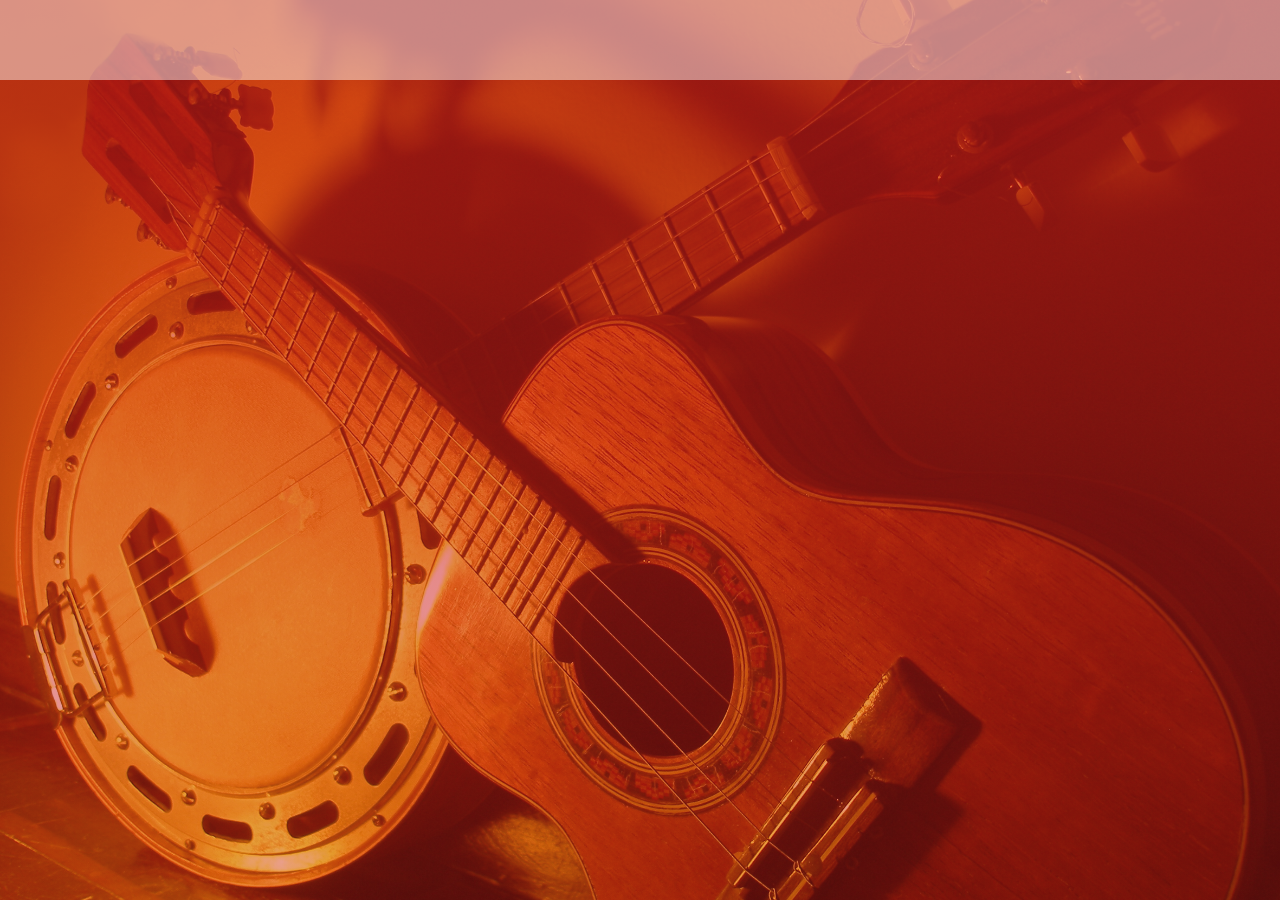
<file: my-web-portal/html/about.html>
<html>

<head>
    <script></script>
    <link href="../css/container.css" rel="stylesheet" />
    <link href="../css/about.css" rel="stylesheet" />
    <link href='https://fonts.googleapis.com/css?family=Roboto' rel='stylesheet' />
</head>

<body>

    <div class="grid-container">

        <nav class="header" id="header">
        </nav>

        <div class="body">

            <img id=about-image>

            <div id="about-me">

            </div>

        </div>
    </div>

</body>

<script src="../js/menu.js"></script>
<script src="../js/about.js"></script>

</html>
</file>
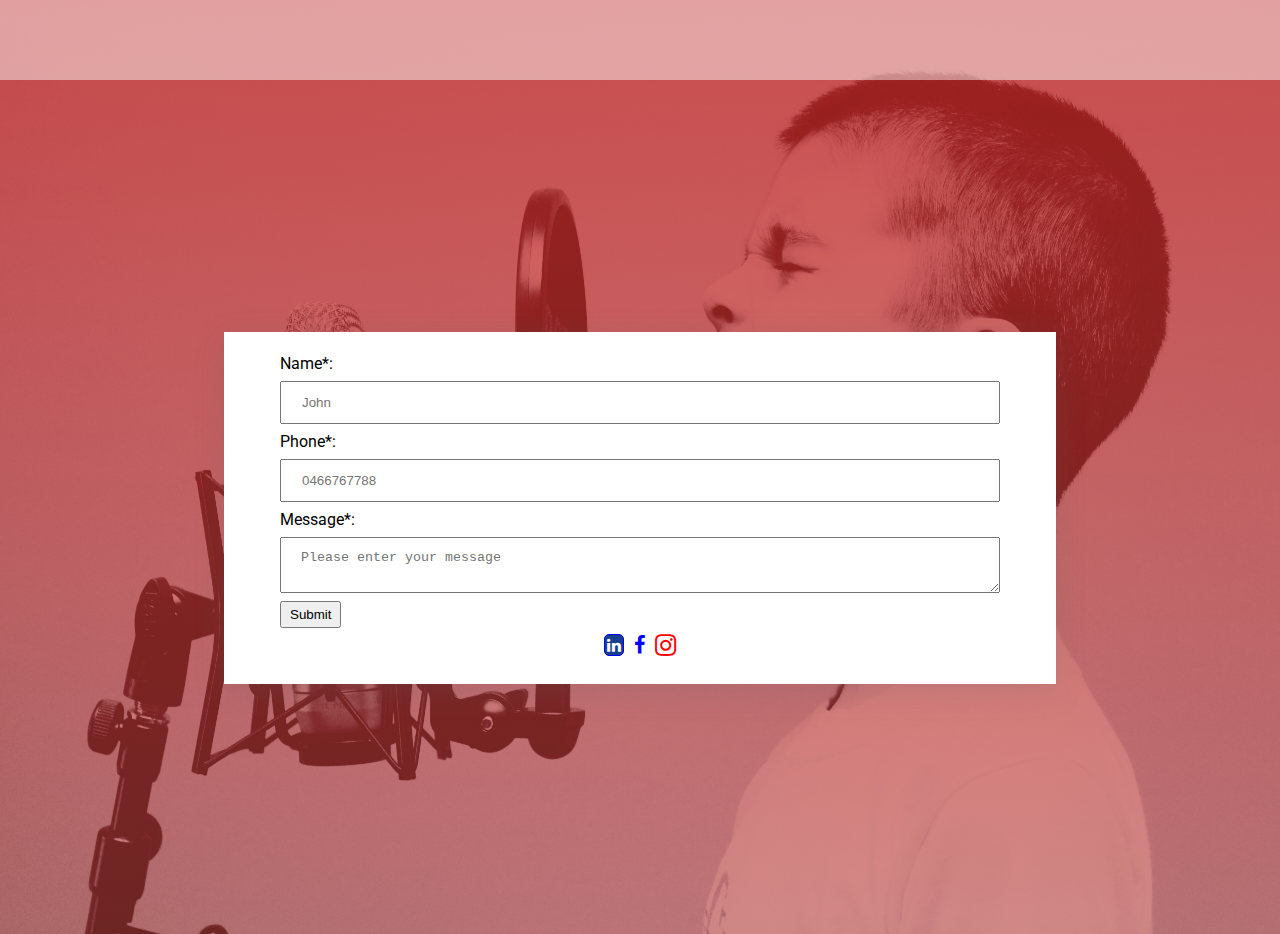
<file: my-web-portal/html/contact.html>
<html>

<head>
    <script></script>
    <link href="../css/container.css" rel="stylesheet" />
    <link href="../css/contact.css" rel="stylesheet" />
    <link href='https://fonts.googleapis.com/css?family=Roboto' rel='stylesheet' />
    <link rel="stylesheet" href="https://cdnjs.cloudflare.com/ajax/libs/font-awesome/4.7.0/css/font-awesome.min.css">
</head>

<body>

    <div class="grid-container">

        <nav class="header" id="header">
        </nav>

        <div class="body">

            <div class="contact-container">
                <form>
                    <label for="name">Name*:</label><br>
                    <input type="text" id="name" name="name" placeholder="John"><br>
                    <label for="phone">Phone*:</label><br>
                    <input type="number" id="phone" name="phone" placeholder="0466767788" min="0"><br>
                    <label for="message">Message*:</label><br>
                    <textarea id="message" name="message" placeholder="Please enter your message"
                        value="message"></textarea><br>
                    <input id="submit" type="button" value="Submit" onclick="onSubmit()">

                    <label id="info_label"></label>
                </form>
                <div class="icons_container">
                    <a id="linkedin" onclick="goToURLInNewtab('linkedin')"><i class="fa fa-linkedin"></i></a>
                    <a id="facebook" onclick="goToURLInNewtab('facebook')"> <i class="fa fa-facebook"></i></a>
                    <a id="instagram" onclick="goToURLInNewtab('instagram')"><i class="fa fa-instagram"></i></a>

                </div>

            </div>


        </div>
    </div>

</body>

<script src="../js/menu.js"></script>
<script src="../js/contact.js"></script>

</html>
</file>
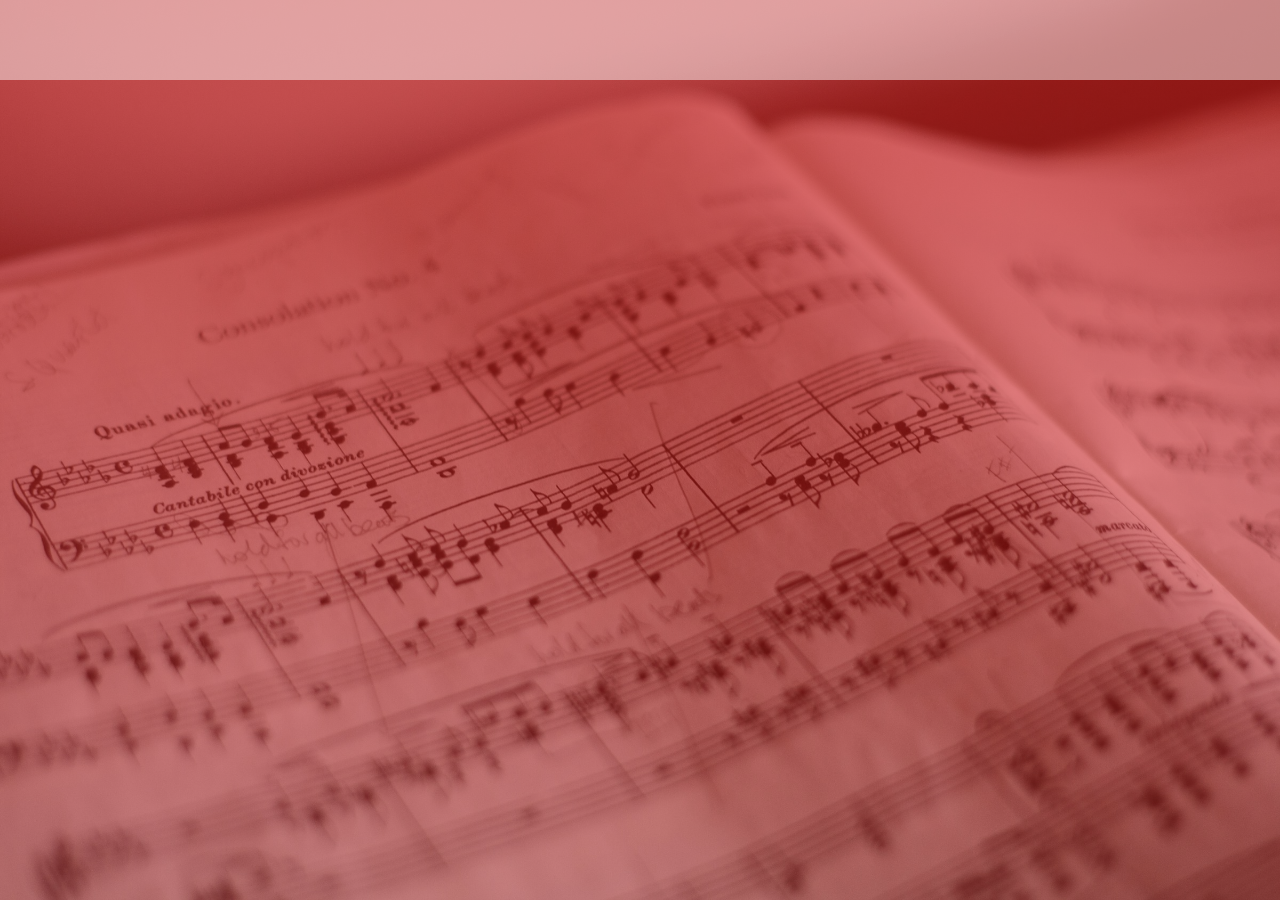
<file: my-web-portal/html/gallery.html>
<html>

<head>
    <script></script>
    <link href="../css/container.css" rel="stylesheet" />
    <link href="../css/gallery.css" rel="stylesheet" />
    <link href='https://fonts.googleapis.com/css?family=Roboto' rel='stylesheet' />
    <link rel="stylesheet" href="https://cdnjs.cloudflare.com/ajax/libs/font-awesome/4.7.0/css/font-awesome.min.css">
</head>

<body>

    <div class="grid-container">

        
        <nav class="header" id="header">
        </nav>

        <div class="body">
            <div id="gallery-container">
              
                <!-- Cards in this gallery will be populated via javascript -->
            </div>
        </div>
    </div>

</body>

<script src="../js/menu.js"></script>
<script src="../js/gallery.js"></script>

</html>
</file>
<file: my-web-portal/css/container.css>
* {
  margin: 0;
  padding: 0;
}


.main-container {

  display: flex;
  background-color: green;
  color: gray;

}

.header {
  grid-area: header;
  height: 5rem;
  color: white;
  display: flex;
  justify-content: center;
  flex-direction: row;
  background-color: rgba(255, 255, 255, 0.48);
  color: black;

}

.body {

  grid-area: main;
  padding: 0px;
  margin: 0px;
  min-height: inherit;
  display: flex;
  justify-content: center;
  flex-direction: row;
  padding: 1rem;
}


.grid-container {
  display: grid;
  grid-template-areas:
    'header'
    'main';
  gap: 2px;
  padding: 0px;
}

body {
  min-height: 30rem;
  font-family: 'Roboto';
  background-color: rgba(205, 27, 26, 0.8);

}


.menu-item {

  color: rgb(48, 45, 45);
  margin: 1rem;
  font-size: 1.5rem;
  text-decoration: none;
}

p {
  padding: 0.25rem;
}
</file>
<file: my-web-portal/css/about.css>
body {

    background: linear-gradient(to top, rgba(205, 27, 26, 0.4), rgba(205, 27, 26, 0.7)), url('../resources/images/about_background.jpg') top center;
    background-size: 100% 100%;

}

#about-me {

    margin: 0.25rem;
    padding: 2rem;
    height: calc(100vh - 5rem);
    text-transform: capitalize;
    text-indent: 1rem;
    background-color: white;

}

p[class="first"]::first-letter {
    font-size: 2rem;
    color: red;
}

#about-image {

    margin: 0.25rem;
    min-width: 25rem;
    width: 25rem;

}

#about-image,
#about-me {

    box-shadow: rgba(100, 100, 111, 0.2) 0px 7px 29px 0px;
}


.hashtag {

    color: red;
    padding: 0.25rem;
    text-transform: lowercase;
    font-size: 1rem;
    font-weight: 500;
    background-color: rgba(255, 0, 0, 0.15);
    margin: 0.5rem 0.25rem 0.25rem 0rem;
    border-radius: 5px;
}

.hashtag:hover {

    color:purple;
    background-color: rgba(128, 0, 128, 0.194);
    font-size: 1.05rem;
}


.hashtag-container {

    margin-top: 2rem;
    text-indent: 0.25rem;
}
</file>
<file: my-web-portal/css/contact.css>
body {

    background: linear-gradient(to top, rgba(205, 27, 26, 0.4), rgba(205, 27, 26, 0.7)), url('../resources/images/contact.jpg') top center;
    background-size: 100% 100%;

}

.body,
.contact-container {

    display: flex;
    flex-direction: column;
    align-items: center;
    justify-content: center;
    align-content: center;
    height: calc(100vh - 5rem);
}

input[type=text],
input[type=number],
textarea {
    width: 45rem;
    padding: 12px 20px;
    margin: 8px 0;
    box-sizing: border-box;
}

.contact-container {

    background-color: white;
    height: 20rem;
    min-width: 50rem;
    padding: 1rem;
    box-shadow: rgba(100, 100, 111, 0.2) 0px 7px 29px 0px;

}


input[type=submit] {

    background-color: white;
    padding: 5px;
}

input[type=submit]:hover {

    background-color: lightgray;
    padding: 5px;
}

.icons_container {
    display: flex;
    justify-content: space-between;
    align-items: center;
    animation: container 4s 2s infinite;
    border: 1px solid white;
    border-radius: 5px;
    padding: 0.25rem;
}


@keyframes container {
    from {
        border-color: rgba(255, 0, 0, 0.495);
        box-shadow: rgba(122, 122, 143, 0.2) 0px 7px 29px 0px;
    }

    to {
        border-color: rgba(0, 38, 255, 0.353);
        box-shadow: rgba(122, 122, 143, 0.2) 0px 7px 29px 0px;
    }
}

#facebook {

    font-size: 20px;
    color: blue;
}

#instagram {

    color: red;
    font-size: 25px;
}

#linkedin {

    font-size: 16px;
    color: blue;
    border: 1px solid blue;
    border-radius: 5px;
    padding: 2px 2px;
    color: white;
    background-color: rgb(24, 62, 144);
    height: 16px;
}

#linkedin,
#instagram,
#facebook {
    margin: 0px 5px;
    cursor: pointer;
}

.error-input {

    border-color: red;
}

.success {
    color: green;
}

.error {

    color: red;
}

#info_label {

    padding-left: 1rem;
}

#submit {
    padding: 0.25rem 0.5rem;
}
</file>
<file: my-web-portal/css/gallery.css>
body {

    background: linear-gradient(to top, rgba(205, 27, 26, 0.4), rgba(205, 27, 26, 0.7)), url('../resources/images/gallery.jpg') top center;
    background-size: 100% 100%;

}

#gallery-container {

    display: flex;
    flex-direction: row;
    flex-wrap: wrap;
    justify-content: center;
}

.card {

    background-color: white;
    width: 18rem;
    text-overflow: hidden;
    height: 20rem;
    margin: 0.5rem;
    box-shadow: 0 4px 8px 0 rgba(0, 0, 0, 0.2);
    text-align: center;
    overflow: hidden;
    padding-bottom: 1rem;
    
}

.title {
    color: grey;
    font-size: 1.25rem;
    padding: 0.25rem;
    text-transform: capitalize;
}

.card-image {
    width: 100%;
    max-height: 12rem;
}

.card-text {

    text-overflow: ellipsis;
    padding: 0.5rem;
}
</file>
